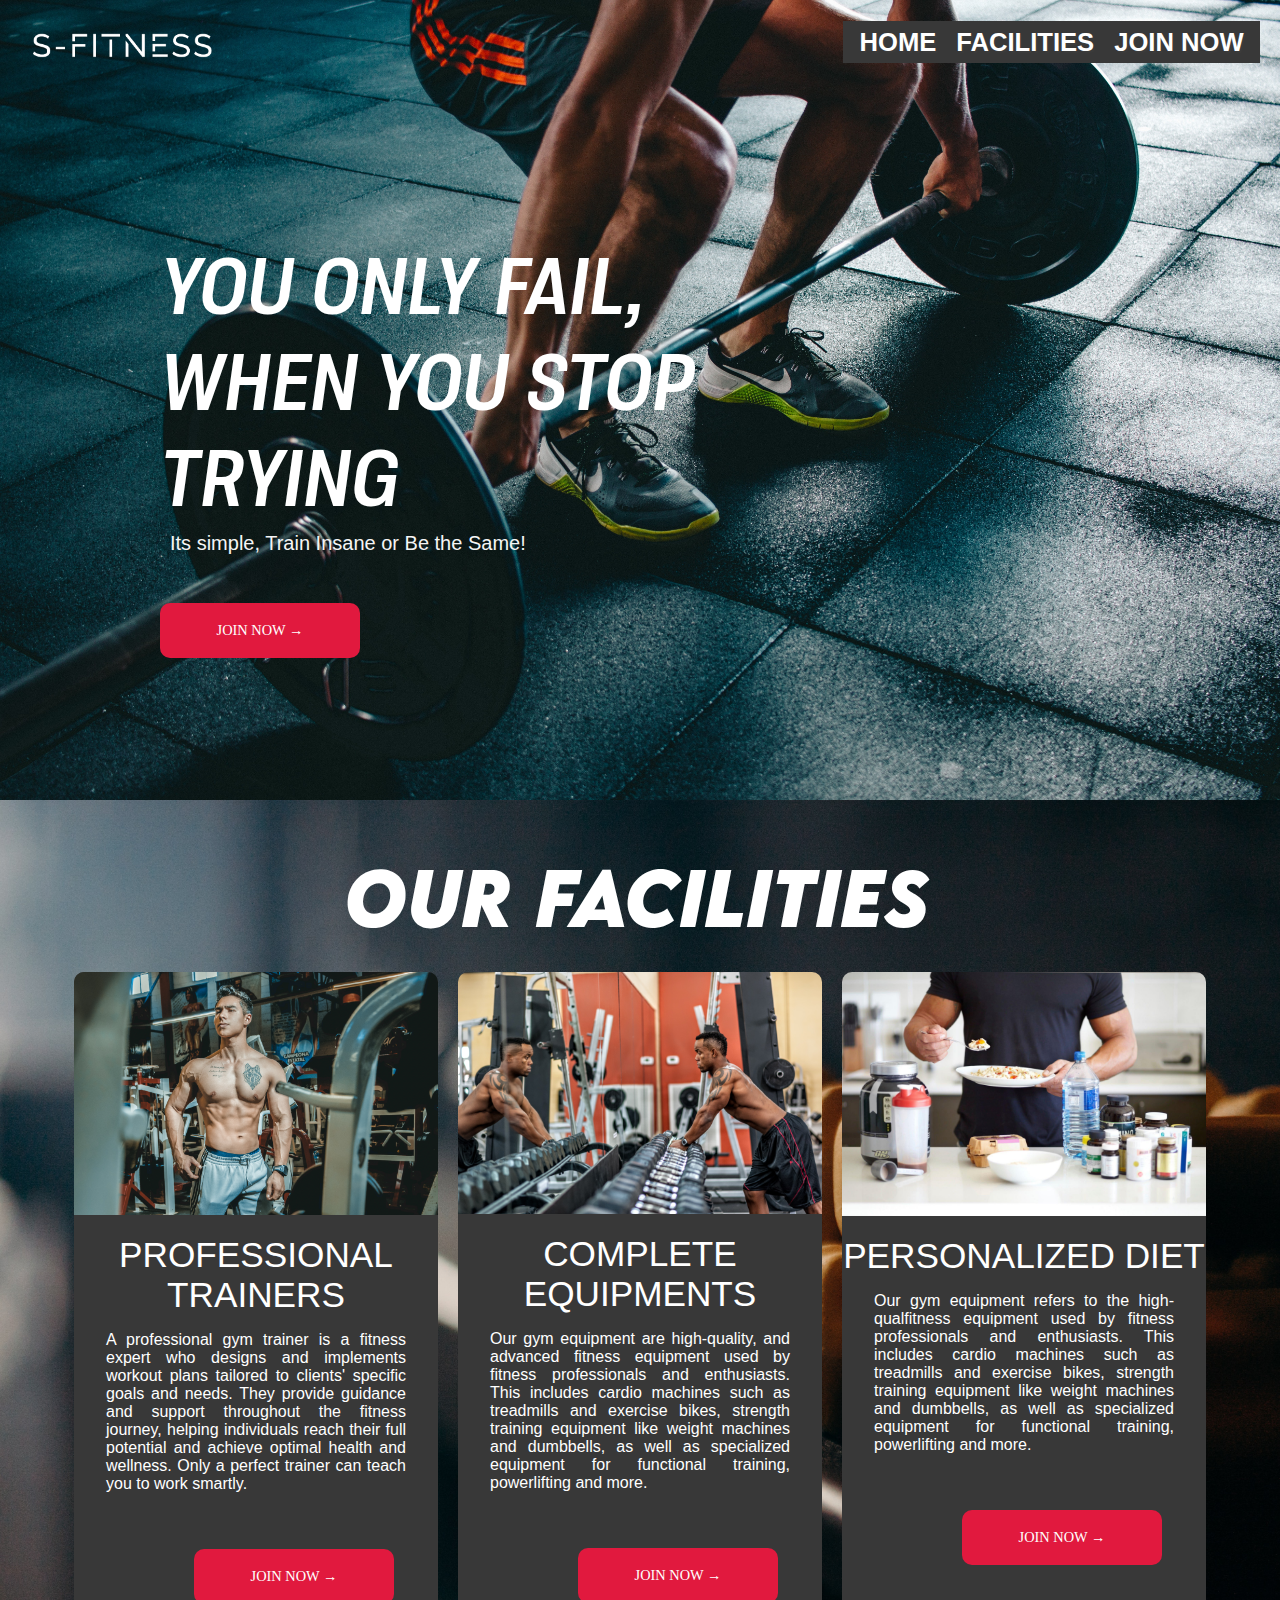
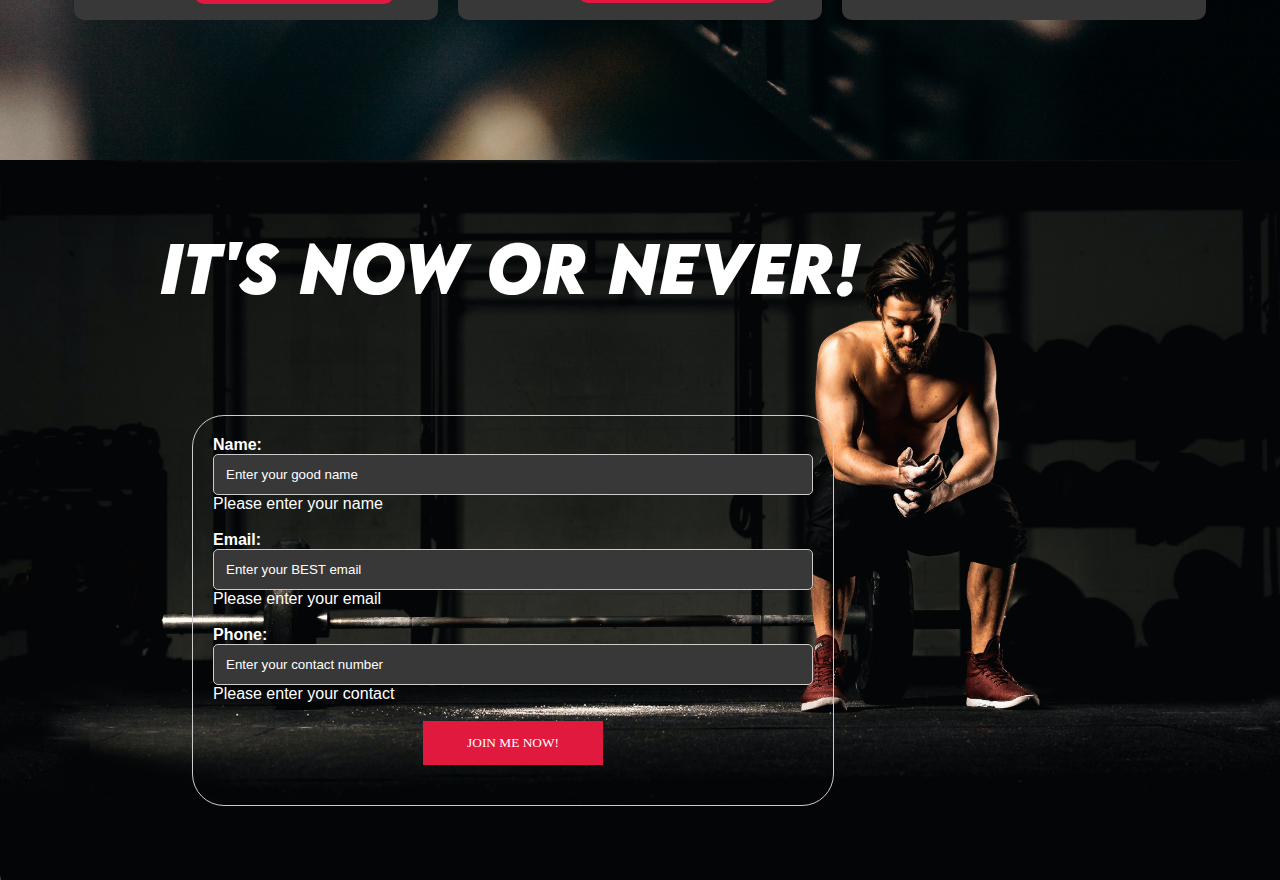
<file: index.html>
<!DOCTYPE html>
<html lang="en">
<head>
    <meta charset="UTF-8">
    <meta http-equiv="X-UA-Compatible" content="IE=edge">
    <meta name="viewport" content="width=device-width, initial-scale=1.0">
    <link rel="stylesheet" href="style.css">
    <script src="script.js"></script>
    <script src="https://code.jquery.com/jquery-3.6.3.min.js" integrity="sha256-pvPw+upLPUjgMXY0G+8O0xUf+/Im1MZjXxxgOcBQBXU=" crossorigin="anonymous"></script>
    <script>
      $(document).ready(function(){
        
        $("#w-name").hide()
        $("#w-mail").hide()
        $("#w-number").hide()

        $(".form-warnings").css({
          "color":"red"
        })

        $("#join-form").submit(function(){
          var name = $("#name").val()
          var email = $("#email").val()
          var number = $("#phone").val()

          console.log("name-"+name+" email-"+email+" number-"+number);

          var error = false
          if(name.length == 0 || !name){
            $("#w-name").show();
            error = true;
          }
          if(email.length == 0 || !email){
            $("#w-mail").show();
            error = true;
          }
          if(number.length == 0 || !number){
            $("#w-number").show();
            error = true;
          }

          function validateEmail($email) {
            var emailReg = /^([\w-\.]+@([\w-]+\.)+[\w-]{2,4})?$/;
            return emailReg.test( $email );
          }
          if(!validateEmail(email)) { 
              $("#w-mail").val("Please enter a valid email!");
              $("#w-mail").show();
              error = true
          }

          if(error){
            return false
          }

        });

      })
    </script>
    <title>Practical 1</title>
</head>
<body>

  <div class="container1">
    <nav>
        <a href="#" class="navbar-brand"><img src="img/sf-logo3.png" width="200rem" alt=""></a>
        <ul>
          <li><a href="#">HOME</a></li>
          <li><a href="#facilities">FACILITIES</a></li>
          <li><a href="#join-form">JOIN NOW</a></li>
        </ul>
      </nav>
        
      <div class="heading">
        <p class="p-fitness">YOU ONLY FAIL, WHEN YOU STOP TRYING</p>
        <p class="sub-headline">Its simple, Train Insane or Be the Same!</p>
        <a href="#join-form"><button class="gym-button">JOIN NOW →</button></a>
      </div>
  </div>


  <div class="container2" id="facilities">
    <p class="container2heading">Our Facilities</p>
    <div class="card-container">
      <div class="card">
        <img src="img/img-card1.jpg" alt="Card Image">
        <p class="cardheading">PROFESSIONAL TRAINERS</p>
        <p class="cardtxt">A professional gym trainer is a fitness expert who designs and implements workout plans tailored to clients' specific goals and needs. They provide guidance and support throughout the fitness journey, helping individuals reach their full potential and achieve optimal health and wellness. Only a perfect trainer can teach you to work smartly.</p>
        <a href="#join-form"><button class="gym-button" style="margin-left: 7.5rem; margin-bottom: 1rem;">JOIN NOW →</button></a>
      </div>
      <div class="card">
        <img src="img/img-card2.jpg" alt="Card Image">
        <p class="cardheading">COMPLETE EQUIPMENTS</p>
        <p class="cardtxt">Our gym equipment are high-quality, and advanced fitness equipment used by fitness professionals and enthusiasts. This includes cardio machines such as treadmills and exercise bikes, strength training equipment like weight machines and dumbbells, as well as specialized equipment for functional training, powerlifting and more.</p>
        <a href="#join-form"><button class="gym-button" style="margin-left: 7.5rem; margin-bottom: 1rem;">JOIN NOW →</button></a>
      </div>
      <div class="card">
        <img src="img/img-card3.jpg" alt="Card Image">
        <p class="cardheading">PERSONALIZED DIET</p>
        <p class="cardtxt">Our gym equipment refers to the high-qualfitness equipment used by fitness professionals and enthusiasts. This includes cardio machines such as treadmills and exercise bikes, strength training equipment like weight machines and dumbbells, as well as specialized equipment for functional training, powerlifting and more.</p>
        <a href="#join-form"><button class="gym-button" style="margin-left: 7.5rem; margin-bottom: 1rem;">JOIN NOW →</button></a>
      </div>
    </div>
  </div>  
  
  <div class="container3">
    <div class="container3heading">It's NOW or NEVER!</div>
    <form id="join-form" action="index.html" onsubmit="return validate()">
      <label for="name">Name:</label>
      <input type="text" id="name" name="name" placeholder="Enter your good name">
      <p id="w-name" class="form-warnings">Please enter your name</p><br>
      
      <label for="email">Email:</label>
      <input type="text" id="email" name="email" placeholder="Enter your BEST email">
      <p id="w-mail" class="form-warnings">Please enter your email</p><br>
      
      <label for="phone">Phone:</label>
      <input type="tel" id="phone" name="phone" placeholder="Enter your contact number">
      <p id="w-number" class="form-warnings">Please enter your contact</p><br>
      
      <div class="sum-btn"><input id="submit-btn" type="submit" value="JOIN ME NOW!"></div>
    </form>
    
  </div>

</body>
</html>
</file>
<file: style.css>
@font-face {
  font-family: Molde-semi;
  src: url("fonts/Molde-SemiCondensed-SemiboldItalic.ttf");
  }

@font-face {
  font-family: font2;
  src: url("fonts/font-2.otf");
}

@font-face {
  font-family: LEMONMILK-BoldItalic;
  src: url("fonts/LEMONMILK-BoldItalic.otf");
}

html{
  scroll-behavior: smooth;
}

*{
    padding: 0;
    margin: 0;
}

body{
    font-family: 'Segoe UI', Tahoma, Geneva, Verdana, sans-serif;
    background-color: #564646;
    /* background-color: #383838; */
    /* background: url('gym-bg.jpg');
    background-repeat: no-repeat;
    background-size: cover; */
    color: white;
}

.container1{
  background: url('img/gym-bg.jpg');
  background-repeat: no-repeat;
  background-size: cover;
  height: 50rem;
}

.container2{
  background: url('img/gym-bg-3.jpg');
  background-repeat: no-repeat;
  background-size: cover;
  height: 60rem;
}

.container3{
  background: url('img/image1.jpg');
  background-repeat: no-repeat;
  background-size: cover;
  height: 45rem;
}

.container2heading{
  display: block;
  width: 37rem;
  margin: auto;
  margin-bottom: 1rem;
  font-size: 4.5em;
  padding-top: 3rem;
  font-family: LEMONMILK-BoldItalic;
  /* color: #E1193E; */
  color: white;
  /* margin-top: 5rem; */
}

.container3heading{
  display: block;
  width: 45rem;
  margin: auto;
  margin-bottom: 1rem;
  margin-left: 10rem;
  font-size: 4em;
  padding-top: 4rem;
  font-family: LEMONMILK-BoldItalic;
  /* color: #E1193E; */
  color: white;
  /* margin-top: 5rem; */
}

  
/* Old CSS */

/* nav { */
    /* background-color: #202020; */
    /* display: flex;
    align-items: center;
    justify-content: space-between;
    padding: 10px 20px; */
    /* box-shadow: 0px 1px 5px #444444; */
    /* height: 4rem;
  }
  
  nav a {
    text-decoration: none;
    font-size: 1.2em;
    font-weight: bold;
  }
  nav .navbar-brand {
    color: #ffa800;
    font-size: 1.5em;
    margin-right: auto;
    margin-top: 1rem;
  }
  nav ul {
    list-style: none;
    display: flex;
    margin: 0;
    padding: 0.4rem;
    background-color: #383838;
  }
  
  nav li a{
    margin: 0 10px;
    color: #ffffff;
    font-size: 1.6em;
    text-shadow: 2px 2px #3b3b3b;
    /* text-shadow: 2px 2px #ff0000; */
  /*}
  nav li a:hover {
    color: #ffa800;
  } */

 /* old navbar code is up*/

 nav {
  /* background-color: #202020; */
  display: flex;
  align-items: center;
  justify-content: space-between;
  padding: 10px 20px;
  /* box-shadow: 0px 1px 5px #444444; */
  height: 4rem;
}

nav a {
  text-decoration: none;
  font-size: 1.2em;
  font-weight: bold;
}
nav .navbar-brand {
  color: #ffa800;
  font-size: 1.5em;
  margin-right: auto;
  margin-top: 1rem;
}
nav ul {
  list-style: none;
  display: flex;
  margin: 0;
  padding: 0.4rem;
  background-color: #383838;
}

nav li a{
  margin: 0 10px;
  color: #ffffff;
  font-size: 1.6em;
  text-shadow: 2px 2px #3b3b3b;
  /* text-shadow: 2px 2px #ff0000; */
}
nav li a:hover {
  color: #ffa800;
}

  
/* .heading{
  margin-left: 10rem;
  margin-top: 10rem;
} */

.gym-button {
  background-color: #E1193E;
  color: white;
  border: none;
  padding: 10px 30px;
  font-size: 0.9em;
  cursor: pointer;
  border-radius: 10px;
  margin-top: 3rem;
  font-family: 'Open Sans';
  width: 200px;
  height: 55px;
}

/* .gym-button:hover {
  background-color: #202020;
  color: #ffa800;
} */

/* .p-fitness{
  font-size: 5em;
  font-family: "Molde-semi";
  width: 55%;
  margin-top: 7rem;
}

.sub-headline{
  font-size: 20px;
  margin-left: 10px;
  color: #f5f5f5;
  font-family: 'Lucida Sans', 'Lucida Sans Regular', 'Lucida Grande', 'Lucida Sans Unicode', Geneva, Verdana, sans-serif;
} */

.heading {
  margin-left: 10rem;
  margin-top: 10rem;
}
.p-fitness {
  font-size: 5em;
  font-family: "Molde-semi";
  width: 55%;
  margin-top: 7rem;
}
.sub-headline {
  font-size: 20px;
  margin-left: 10px;
  color: #f5f5f5;
  font-family: 'Lucida Sans', 'Lucida Sans Regular', 'Lucida Grande', 'Lucida Sans Unicode', Geneva, Verdana, sans-serif;
}



.card-container {
  margin-left: 4rem;
  margin-right: 4rem;
  display: flex;
  justify-content: space-evenly;
  margin-bottom: 2rem;
}

.card {
  border-radius: 10px;
  overflow: hidden;
  margin: 10px;
  flex: 1;
  background-color: #383838;
}

.card img {
  width: 100%;
}
.cardheading {
  width: 100%;
  font-size: 2.2em;
  text-align: center;
  margin-top: 1rem;
  margin-bottom: 1rem;
}

.cardtxt{
  padding-left: 2rem;
  padding-right: 2rem;
  text-align: justify;
  padding-bottom: 0.5rem;
}

/* Form styling */
form {
  width: 37.5rem;
  padding: 20px;
  /* margin: 0 auto; */
  margin-left: 12rem;
  margin-top: 6.5rem;
  /* background-color: #f7f7f7; */
  background-color: transparent;
  
  border: 1px solid #ccc;
  border-radius: 2rem;
  color: #ffffff;
}

/* Label styling */
label {
  font-weight: bold;
  margin-right: 10px;
}

/* Input field styling */
input[type="text"],
input[type="email"],
input[type="tel"] {
  width: 100%;
  padding: 12px;
  margin-bottom: 20px;
  border: 1px solid #ccc;
  box-sizing: border-box;
  background-color: #383838;
  color: white;
  border-radius: 5px; 
}

::-webkit-input-placeholder{
  color: white;
}

/* Submit button styling */
input[type="submit"] {
  width: 30%;
  /* background-color: #4CAF50; */
  background-color: #E1193E;
  color: white;
  padding: 14px 20px;
  margin-bottom: 20px;
  border: none;
  cursor: pointer;
  font-family: 'Open Sans';

}

.sum-btn{
  display: flex;
  justify-content: center;
}

.form-warnings{
  margin-top: -20px;
}



/* @media (max-width: 767px) {
  nav {
    flex-direction: column;
    height: auto;
  }
  nav .navbar-brand {
    margin-right: 0;
    margin-bottom: 1rem;
  }
  nav ul {
    flex-direction: column;
    background-color: transparent;
  }
  nav li a {
    margin: 0;
  }

  .heading {
    margin-left: 2rem;
  }
  .p-fitness {
    font-size: 2.5em;
    width: 80%;
  }
  .sub-headline {
    font-size: 16px;
  }
  .container1{
    height: auto;
  }

  .p-fitness {
    font-size: 3em;
  }

  .navbar-brand img {
    width: 150px;
  }

  .gym-button {
    font-size: 0.8em;
    padding: 10px 20px;
  }
}


@media only screen and (max-width: 768px) {
  
} */
@media (max-width: 767px) {
  .container1 {
    height: auto;
  }
  .heading {
    margin-left: 0;
    margin-top: 2rem;
  }
  .p-fitness {
    font-size: 2em;
    width: 100%;
    margin-top: 2rem;
  }
  nav {
    height: auto;
    flex-direction: column;
    padding: 2px 10px;
  }
  nav ul {
    padding: 0;
    background-color: transparent;
  }
  nav li a {
    margin: 10px 0;
    font-size: 1.2em;
  }
}
</file>
